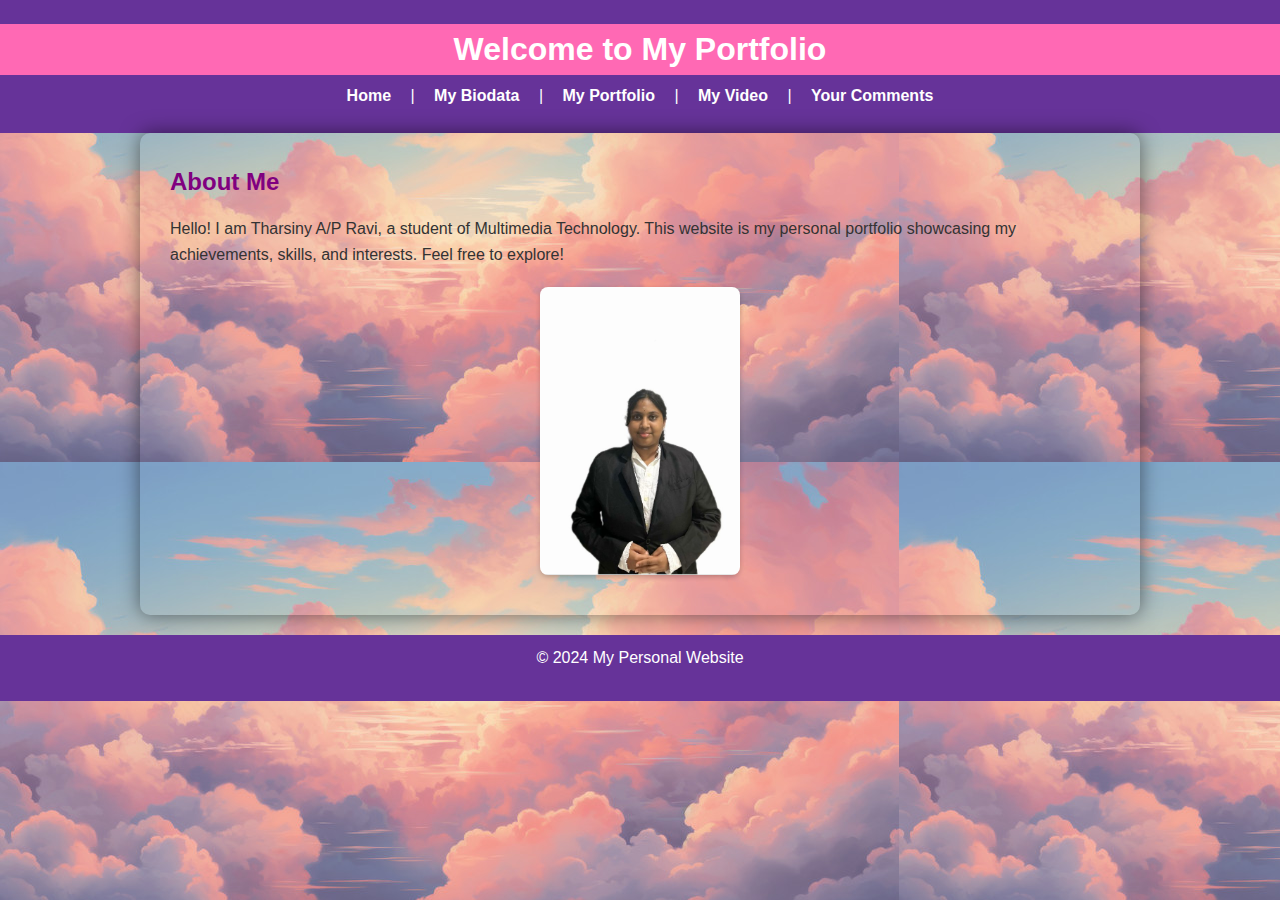
<file: index.html>
<!DOCTYPE html>
<html lang="en">
<head>
  <meta charset="UTF-8">
  <meta name="viewport" content="width=device-width, initial-scale=1.0">
  <title>My Personal Website</title>
  <link rel="stylesheet" href="style.css">
</head>
<body>
  <header>
    <h1>Welcome to My Portfolio </h1>
    <nav>
      <a href="index.html">Home</a> |
      <a href="biodata.html">My Biodata</a> |
      <a href="portfolio.html">My Portfolio</a> |
      <a href="video.html">My Video</a> |
      <a href="comments.html">Your Comments</a>
    </nav>
  </header>
  <main>
    <section>
      <h2>About Me</h2>
      <p>Hello! I am Tharsiny A/P Ravi, a student of Multimedia Technology. This website is my personal portfolio showcasing my achievements, skills, and interests. Feel free to explore!</p>
    </section>
    <img src="THARSINY A_P RAVI.png" alt="My Profile Picture" width="200">
  </main>
  <footer>
    <p>© 2024 My Personal Website</p>
  </footer>
</body>
</html>
</file>
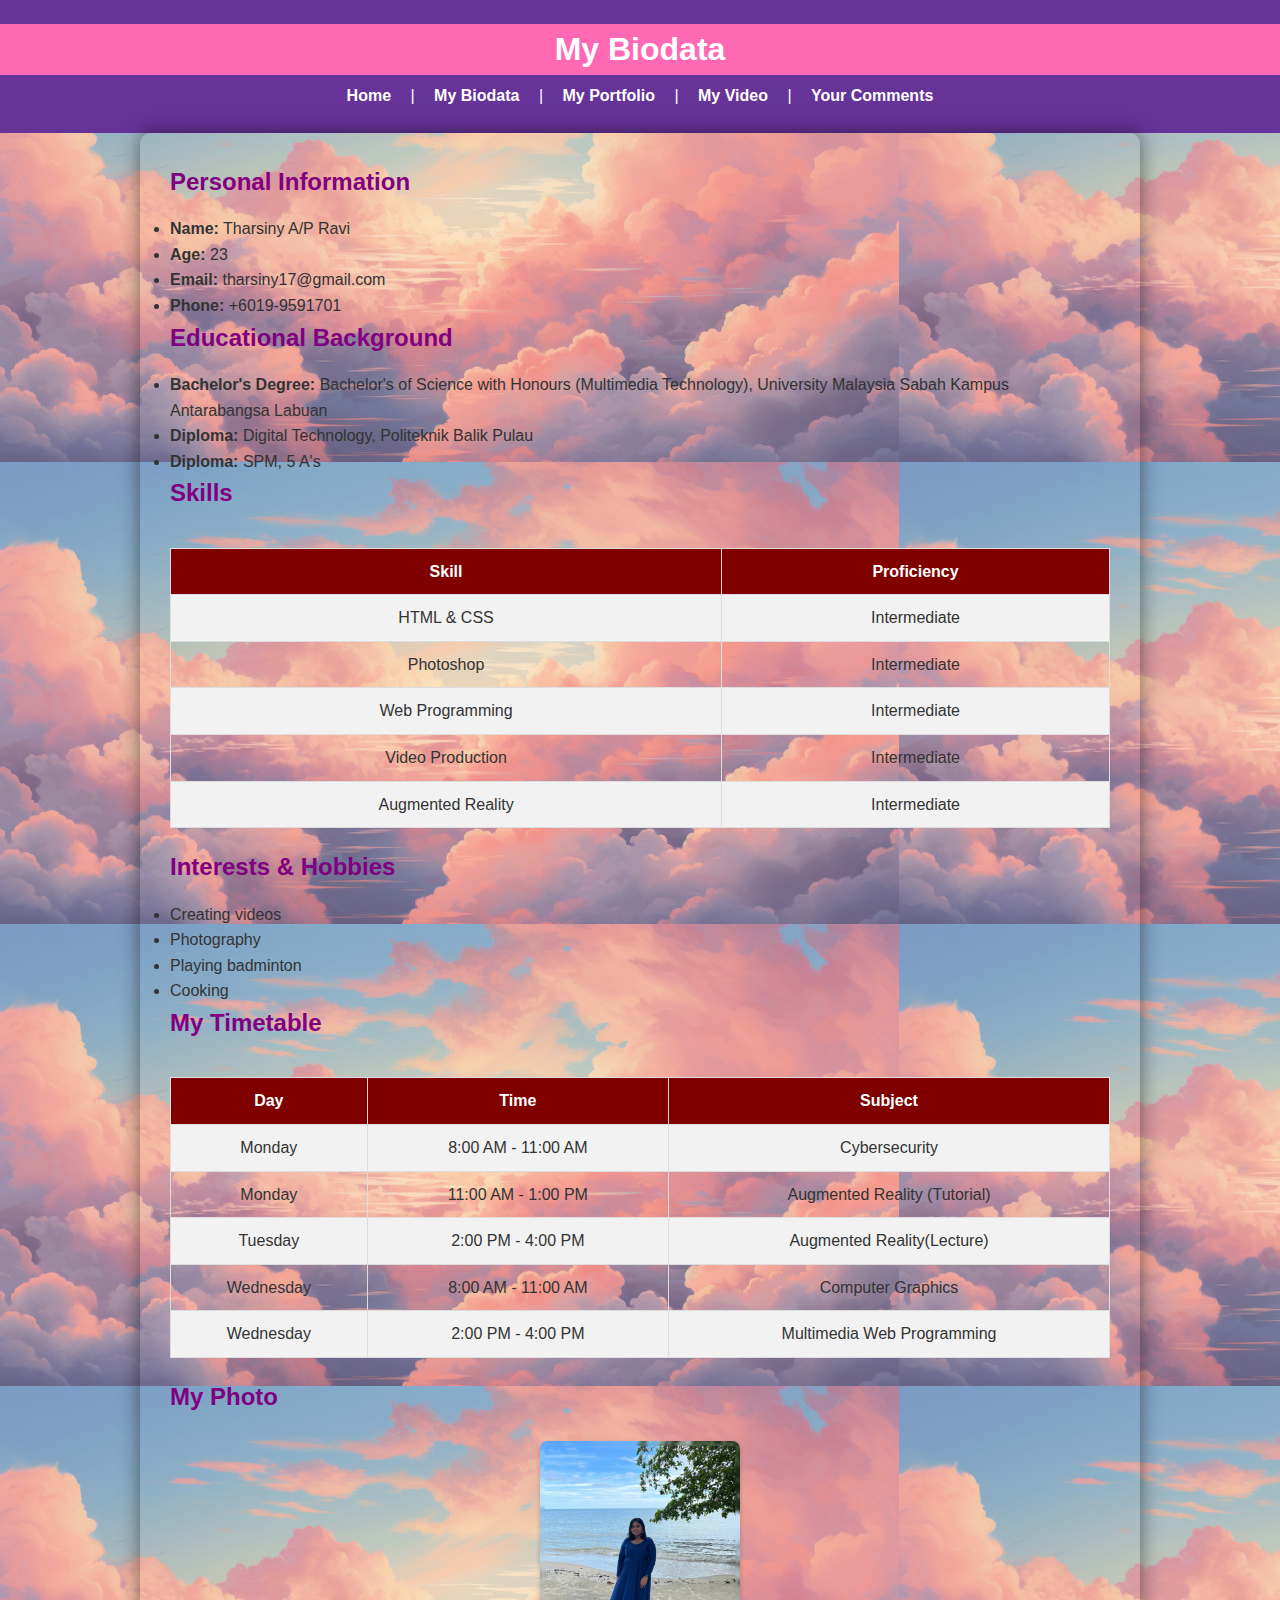
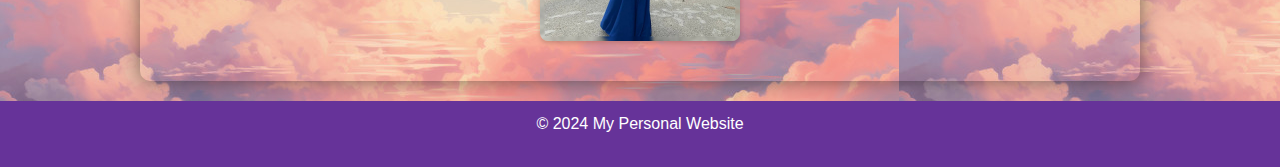
<file: biodata.html>
<!DOCTYPE html>
<html lang="en">
<head>
  <meta charset="UTF-8">
  <meta name="viewport" content="width=device-width, initial-scale=1.0">
  <title>My Biodata</title>
  <link rel="stylesheet" href="style.css">
</head>
<body>
  <header>
    <h1>My Biodata</h1>
    <nav>
      <a href="index.html">Home</a> |
      <a href="biodata.html">My Biodata</a> |
      <a href="portfolio.html">My Portfolio</a> |
      <a href="video.html">My Video</a> |
      <a href="comments.html">Your Comments</a>
    </nav>
  </header>
  <main>
    <h2>Personal Information</h2>
    <ul>
      <li><strong>Name:</strong> Tharsiny A/P Ravi</li>
      <li><strong>Age:</strong> 23</li>
      <li><strong>Email:</strong> tharsiny17@gmail.com</li>
      <li><strong>Phone:</strong> +6019-9591701</li>
    </ul>

    <h2>Educational Background</h2>
    <ul>
      <li><strong>Bachelor's Degree:</strong> Bachelor's of Science with Honours (Multimedia Technology), University Malaysia Sabah Kampus Antarabangsa Labuan</li>
      <li><strong>Diploma:</strong> Digital Technology, Politeknik Balik Pulau</li>
		<li><strong>Diploma:</strong> SPM, 5 A's</li>
    </ul>

    <h2>Skills</h2>
    <table border="1">
      <tr>
        <th>Skill</th>
        <th>Proficiency</th>
      </tr>
      <tr>
        <td>HTML & CSS</td>
        <td>Intermediate</td>
      </tr>
      <tr>
        <td>Photoshop</td>
        <td>Intermediate</td>
      </tr>
		<tr>
        <td>Web Programming</td>
        <td>Intermediate</td>
      </tr>
		<tr>
        <td>Video Production</td>
        <td>Intermediate</td>
      </tr>
		<tr>
        <td>Augmented Reality</td>
        <td>Intermediate</td>
      </tr>
    </table>

    <h2>Interests & Hobbies</h2>
    <ul>
      <li>Creating videos</li>
      <li>Photography</li>
      <li>Playing badminton</li>
		<li>Cooking</li>
    </ul>

    <h2>My Timetable</h2>
    <table border="1">
      <tr>
        <th>Day</th>
        <th>Time</th>
        <th>Subject</th>
      </tr>
      <tr>
        <td>Monday</td>
        <td>8:00 AM - 11:00 AM</td>
        <td>Cybersecurity</td>
      </tr>
		<tr>
        <td>Monday</td>
        <td>11:00 AM - 1:00 PM</td>
        <td>Augmented Reality (Tutorial)</td>
      </tr>
		<tr>
        <td>Tuesday</td>
        <td>2:00 PM - 4:00 PM</td>
        <td>Augmented Reality(Lecture)</td>
      </tr>
		<tr>
        <td>Wednesday</td>
        <td>8:00 AM - 11:00 AM</td>
        <td>Computer Graphics</td>
      </tr>
		<tr>
        <td>Wednesday</td>
        <td>2:00 PM - 4:00 PM</td>
        <td>Multimedia Web Programming</td>
      </tr>
    </table>

    <h2>My Photo</h2>
    <img src="biodata.jpg" alt="My Photo" width="200">
  </main>
  <footer>
    <p>© 2024 My Personal Website</p>
  </footer>
</body>
</html>
</file>
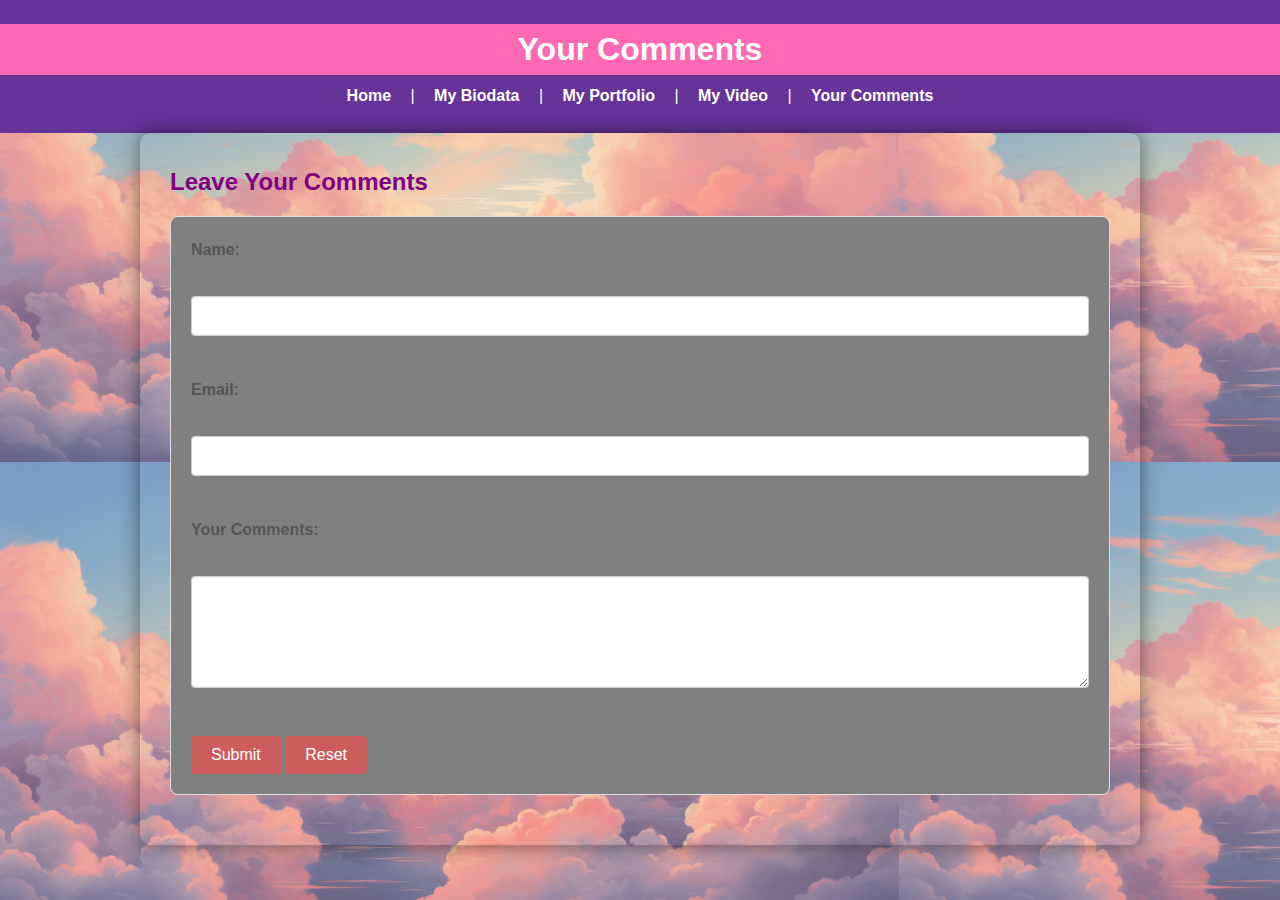
<file: comments.html>
<!DOCTYPE html>
<html lang="en">
<head>
  <meta charset="UTF-8">
  <meta name="viewport" content="width=device-width, initial-scale=1.0">
  <title>My Personal Website</title>
  <link rel="stylesheet" href="style.css">
</head>
<body>
  <header>
    <h1>Your Comments</h1>
    <nav>
      <a href="index.html">Home</a> |
      <a href="biodata.html">My Biodata</a> |
      <a href="portfolio.html">My Portfolio</a> |
      <a href="video.html">My Video</a> |
      <a href="comments.html">Your Comments</a>
    </nav>
  </header>
  <main>
    <section>
		<h2>Leave Your Comments</h2>
<form action="mailto:example.com" method="post" enctype="text/plain">
  <label for="name">Name:</label><br>
  <input type="text" id="name" name="name" required><br><br>
  
  <label for="email">Email:</label><br>
  <input type="email" id="email" name="email" required><br><br>
  
  <label for="comments">Your Comments:</label><br>
  <textarea id="comments" name="comments" rows="5" cols="40" required></textarea><br><br>
  
  <button type="submit">Submit</button>
	<button type="reset">Reset</button>
</form>

		 </section>
	</main>
	</body>
</html>
</file>
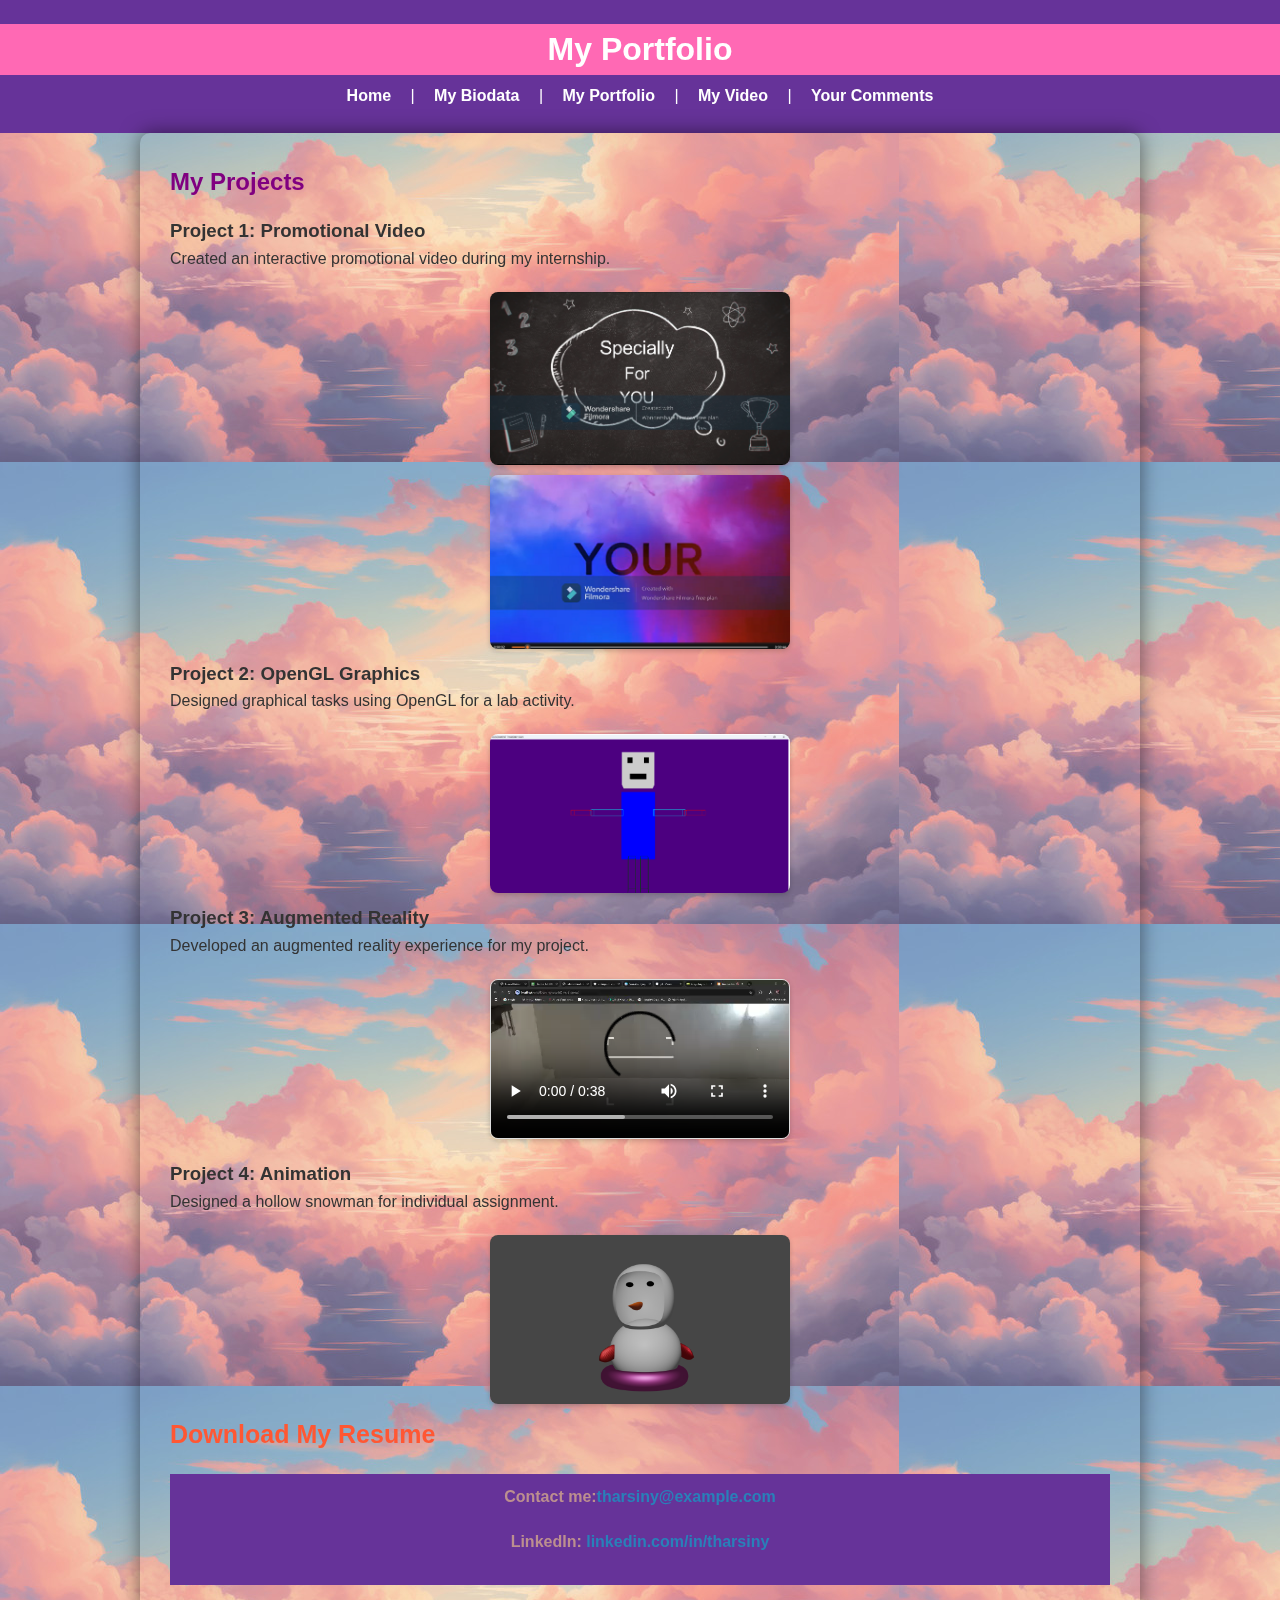
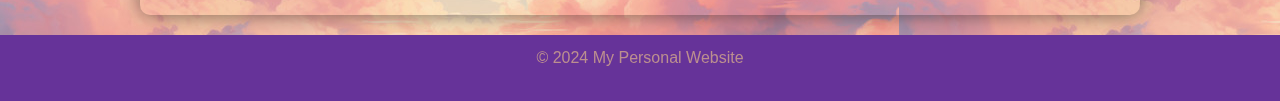
<file: portfolio.html>
<!DOCTYPE html>
<html lang="en">
<head>
  <meta charset="UTF-8">
  <meta name="viewport" content="width=device-width, initial-scale=1.0">
  <title>My Personal Website</title>
  <link rel="stylesheet" href="style.css">
</head>
<body>
  <header>
    <h1>My Portfolio</h1>
    <nav>
      <a href="index.html">Home</a> |
      <a href="biodata.html">My Biodata</a> |
      <a href="portfolio.html">My Portfolio</a> |
      <a href="video.html">My Video</a> |
      <a href="comments.html">Your Comments</a>
    </nav>
  </header>
  <main>
    <section>
		<h2>My Projects</h2>
<div>
  <h3>Project 1: Promotional Video</h3>
  <p>Created an interactive promotional video during my internship.</p>
  <img class="1" src="promotionalvideos.png" alt="Project 1 Screenshot" width="300">
	 <img src="promotiona;l videos 2.png" alt="Project 1 Screenshot" width="300">
</div>
<div>
  <h3>Project 2: OpenGL Graphics</h3>
  <p>Designed graphical tasks using OpenGL for a lab activity.</p>
  <img class="2" src="Computergraphics.png" alt="Project 2 Screenshot" width="300">
</div>
		<div>
  <h3>Project 3: Augmented Reality</h3>
  <p>Developed an augmented reality experience for my project.</p>
<video controls width="30">
  <source class="video1" src="AR.mp4" type="video/mp4">
			</video>
</div>
<div>
  <h3>Project 4: Animation</h3>
  <p>Designed a hollow snowman for individual assignment.</p>
  <img class="4" src= "animation.png" alt="Project 4 Screenshot" width="300">
</div>
		<a href="THARSINY AP RAVI.pdf"  download class="resume-link">Download My Resume</a>
		 <style>
    footer {
      color: rosybrown; /* Color for footer text */
      font-family: Arial, sans-serif; /* Optional: Set font family */
		font-weight:200;
		background-color: black;
    }
    footer a {
      color: #2980b9; /* Color for links */
      text-decoration: none; /* Optional: Remove underline */
      font-weight: bold; /* Optional: Make links bold */
    }
    footer a:hover {
      color: #e74c3c; /* Red color when hovered */
    }
  </style>
	<footer>
  <p style="font-weight: bold;">Contact me:<a href="tharsiny17@gmail.com">tharsiny@example.com</a></p>
  <p style="font-weight: bold;">LinkedIn: <a href="https://www.linkedin.com/in/tharsiny-ravi-9521911b4/" target="_blank">linkedin.com/in/tharsiny</a></p>
</footer>	



	  </section>
	</main>
	 <style>
    footer {
      color: rosybrown; /* Color for footer text */
      font-family: Arial, sans-serif; /* Optional: Set font family */
		font-weight:200;
		background-color: rebeccapurple;
		 }
	</style>
	<footer>
    <p>© 2024 My Personal Website</p>
  </footer>
	</body>
</html>
</file>
<file: style.css>
/* General Reset and Styling */
* {
    margin: 0;
    padding: 0;
    box-sizing: border-box;
    font-family: Arial, sans-serif;
}

body {
	background-image: url("background.jpg");
	
    line-height: 1.6;
     color: #333;
    margin: 0;
    padding: 0;
}

header {
    background-color: rebeccapurple;
    color: #fff;
    text-align: center;
    padding: 1.5rem 0;
}

header h1 {
    margin-bottom: 0.5rem;
	background-color:hotpink;
    animation: fadeIn 2s ease-in-out; /* Animation for Header */
	opaque:0.5;
}

nav a {
    color: #fff;
    text-decoration: none;
    margin: 0 15px;
    font-weight: bold;
}

nav a:hover {
    color: palevioletred;
    transition: color 0.3s ease-in-out;
}

/* Main Section Styling */
main {
    padding: 30px;
    max-width: 1000px;
	max-height: 2000px;
    margin: auto;
    background: initial;
    box-shadow: 0 0 20px rgba(0, 0, 0, 0.5);
    border-radius: 10px;
	position:float;
	
}

h2 {
    margin-bottom: 15px;
    color: purple;
    display: inline-block;
	animation: slideIn 2s ease-out;
}

p, table, form {
    margin-bottom: 20px;
}

/* Table Styling */
table {
    width: 100%;
    border-collapse: collapse;
    margin: 20px 0;
}

table, th, td {
    border: 1px solid #ddd;
}

th, td {
    padding: 10px;
    text-align: center;
}

th {
    background-color: maroon;
    color: #fff;
}

tr:nth-child(even) {
    background-color: #f2f2f2;
}

tr:hover {
    background-color: #ddd;
}

/* Form Styling */
form {
    background-color: grey;
    padding: 20px;
    border: 1px solid #ddd;
    border-radius: 8px;
}

label {
    display: block;
    margin-bottom: 8px;
    font-weight: bold;
    color: #555;
}

input, textarea {
    width: 100%;
    padding: 10px;
    margin-bottom: 15px;
    border: 1px solid #ccc;
    border-radius: 4px;
    font-size: 1rem;
}

input:focus, textarea:focus {
    border-color: black;
    outline: none;
}

button {
    background-color: indianred;
    color: #fff;
    padding: 10px 20px;
    border: none;
    cursor: pointer;
    border-radius: 4px;
    font-size: 1rem;
}

button:hover {
    background-color: mediumseagreen;
    transition: background-color 0.3s ease;
}

/* Image Styling */
img {
    display: block;
    margin: 10px auto;
    max-width: 100%;
    height: auto;
    border-radius: 8px;
    box-shadow: 0 2px 5px rgba(0, 0, 0, 0.2);
	animation: fadeIn 2s ease-in-out;
}

/* Video Styling */
video {
    display: block;
    margin: 20px auto;
    width: 100%;
	height:auto;
    max-width: 300px;
    border: 1px solid #ddd;
    border-radius: 8px;
    box-shadow: 0 2px 5px rgba(0, 0, 0, 0.2);
	overflow: hidden; 
	animation: bounce 2s;
}


/* Footer Styling */
footer {
    text-align: center;
    padding: 10px 0;
    background-color: rebeccapurple;
    color: #fff;
    margin-top: 20px;
    border-top: 2px solid medium;
}
.resume-link {
  color: #FF5733; /* Change to your preferred color */
  text-decoration: none; /* Optional: Removes underline */
  font-size: 25px; /* Optional: Adjust text size */
	font-weight:bold;
	animation: colorChange 5s infinite;}

.resume-link:hover {
  color: #2980b9; /* Hover effect color */
	
}


/* Animation */
@keyframes fadeIn {
    0% { opacity: 0; transform: translateY(-20px); }
    100% { opacity: 1; transform: translateY(0); }
	0%   {background-color: orangered;}
  25%  {background-color: mediumvioletred;}
  50%  {background-color: midnightblue;}
  100% {background-color: darkolivegreen;}
	
}

/* Responsive Design */
@media screen and (max-width: 768px) {
    nav a {
        display: block;
        margin: 10px 0;
    }
    main {
        padding: 10px;
    }
    h2 {
        font-size: 1.2rem;
    }
    button {
        width: 100%;
    }

}
@keyframes slideIn {
      from {
        transform: translateX(-100%);
        opacity: 0;
      }
      to {
        transform: translateX(0);
        opacity: 1;
      }
    }

@keyframes bounce {
  0%, 100% { transform: translateY(0); }
  50% { transform: translateY(-50px); }
}
@keyframes colorChange {
      0% { color: red; }
      25% { color: blue; }
      50% { color: green; }
      75% { color: orange; }
      100% { color: red; }
    }
</file>
